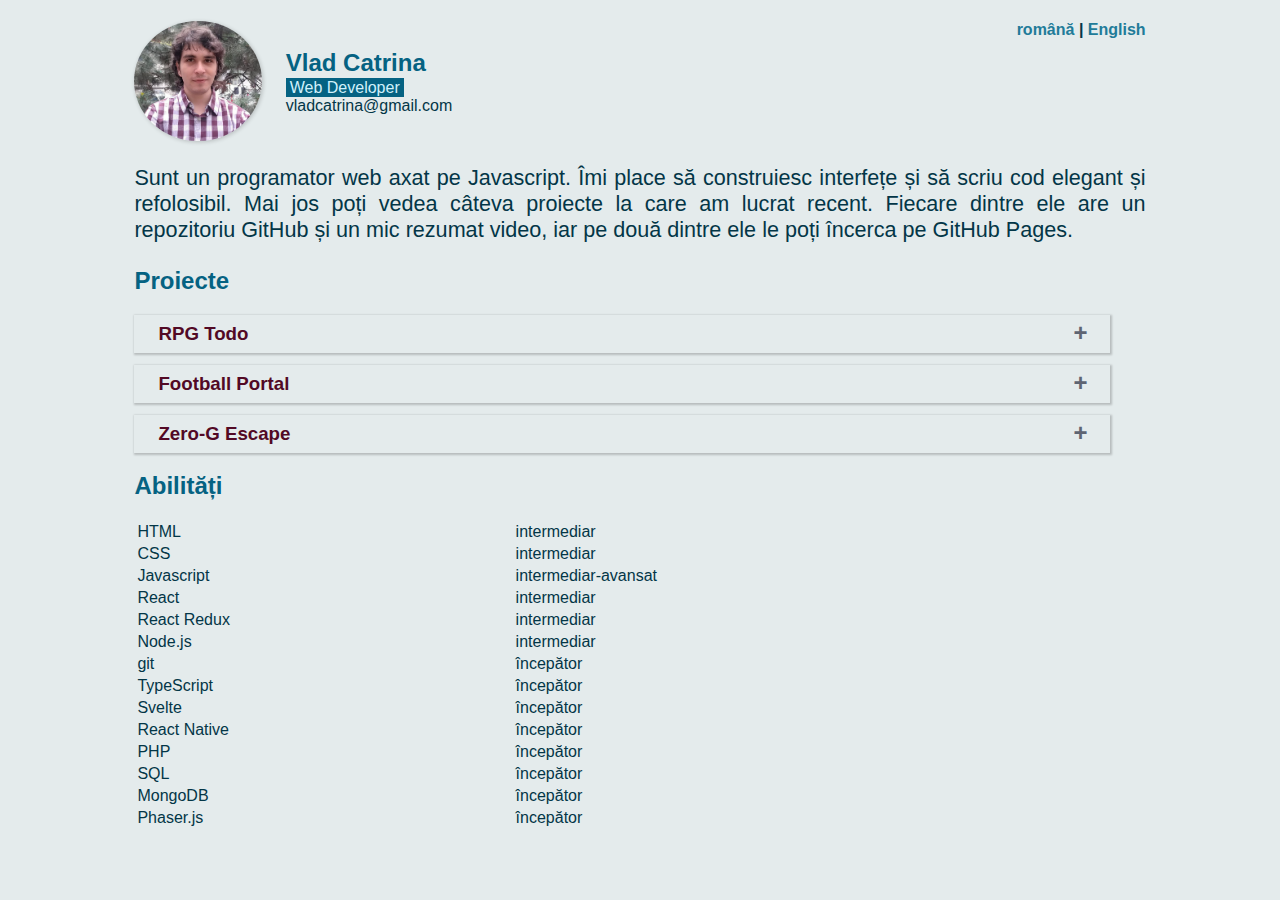
<file: index.html>
<!DOCTYPE html>
<html lang="en">
<head>
    <meta charset="UTF-8">
    <meta name="viewport" content="width=device-width, initial-scale=1.0">
    <title>Document</title>
    <script>
        window.location = "ro/index.html"
    </script>
</head>
<body>
    
</body>
</html>
</file>
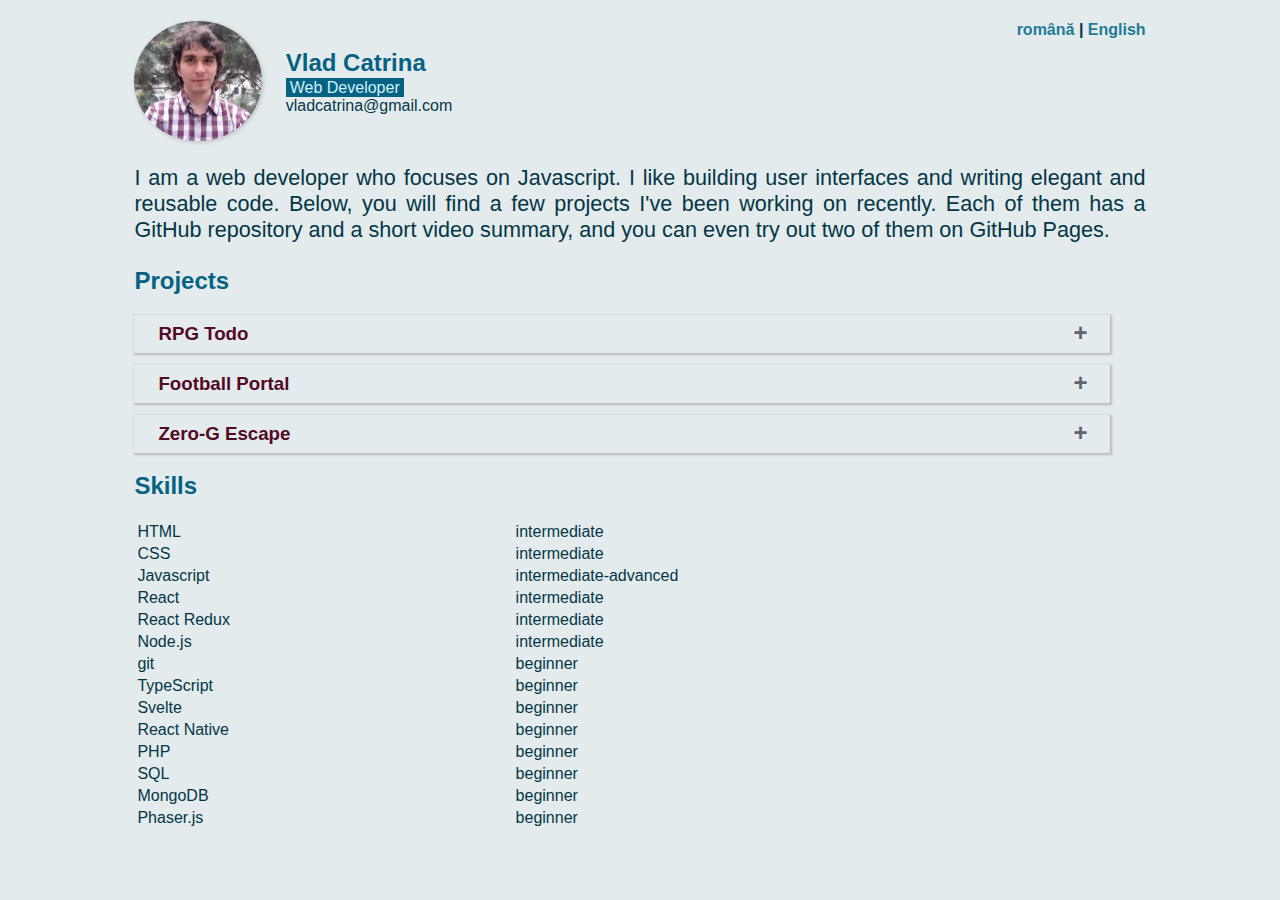
<file: en/index.html>
<!DOCTYPE html>
<html lang="en">

<head>
    <meta charset="UTF-8">
    <meta name="viewport" content="width=device-width, initial-scale=1.0">
    <title>Portfolio</title>
    <link rel="stylesheet" href="../style.css" />
</head>

<body>
    <div class="container">

        <div class="page-head">
            <div class="image-card"><img id="portrait" src="../resume.png" /></div>
            <div class="info">
                <h2>Vlad Catrina</h2>
                <div>
                    <span id="dev">
                        Web Developer
                    </span>
                </div>
                <div>
                    vladcatrina@gmail.com
                </div>
            </div>

            <div class="language-switch">
                <a href="/portfolio/ro">română</a> |
                <a href="/portfolio/en">English</a>
            </div>
        </div>

        <summary>
            <p>
                I am a web developer who focuses on Javascript. I like building user interfaces and writing
                elegant
                and reusable code. Below, you will find a few projects I've been working on recently. Each of them
                has a GitHub repository and a short video summary, and you can even try out two of them on GitHub Pages.
            </p>
        </summary>

        <div id="projects">
            <h2>Projects</h2>
            <div>
                <div class="accordion-item">
                    <label class="accordion-label" for="todo">
                        <h3 class="accordion-title">RPG Todo</h3>
                    </label>
                    <input id="todo" type="checkbox" class="accordion-option">

                    <div class="accordion-content">
                        <p>
                            <a href="https://github.com/vladcatrina/svelte-todo">Repository</a>
                        </p>
                        <p>
                            <a href="https://vladcatrina.github.io/svelte-todo-build/">GitHub Pages</a>
                        </p>
                        <p>
                            This is a single-page app in which you can keep track of your day-to-day tasks.
                            There are two types of todos: Quests and Trainings. Quests reward experience points, while
                            Trainings increase your level in a certain skill. A Quest can also require a certain skill
                            level to complete. Both types of todos can have a time limit, and the app has a
                            notifications dropdown, where you can view expired todos, as well as those that have less
                            than a quarter of their allotted time left.
                        </p>
                        <p>
                            The app was built using the Svelte framework. It has no back-end - data is stored in Local
                            Storage. I haven't used other JS or CSS dependencies.
                        </p>

                        <video muted controls preload="none" width="720">
                            <source src="../videos/todovideo.mp4" type="video/mp4">
                            Sorry, your browser doesn't support embedded videos.
                        </video>
                    </div>
                </div>

                <div class="accordion-item">
                    <label class="accordion-label" for="football">
                        <h3 class="accordion-title">Football Portal</h3>
                    </label>
                    <input id="football" type="checkbox" class="accordion-option">

                    <div class="accordion-content">
                        <p>
                            <a href="https://github.com/vladcatrina/football-portal">Repository</a>
                        </p>
                        <p>
                            This is a website on which you can view football-related data, retrieved from the
                            Football-Data.org API. Data is received in JSON format and transformed by my node.js &
                            express.js app into HTML templates using the EJS templating system. Table components are
                            generated by a single function, which allowed me to derive fields from data objects, and
                            implement pagination. This function returns both an HTML table and a Javascript code that
                            controls pagination, both of these with the help of EJS magic.
                        </p>
                        <p>
                            Each competition, team, match or player can have their own discussion thread on the forum.
                            These threads contain tree-like (recursive) comments. Threads are stored in a MongoDB
                            collection up in the cloud.
                        </p>

                        <video muted controls preload="none" width="720">
                            <source src="../videos/footballvideo.mp4" type="video/mp4">
                            Sorry, your browser doesn't support embedded videos.
                        </video>
                    </div>
                </div>

                <div class="accordion-item">
                    <label class="accordion-label" for="zerog">
                        <h3 class="accordion-title">Zero-G Escape</h3>
                    </label>
                    <input id="zerog" type="checkbox" class="accordion-option">

                    <div class="accordion-content">
                        <p>
                            <a href="https://github.com/vladcatrina/zerog-escape">Repository</a>
                        </p>
                        <p>
                            <a href="https://vladcatrina.github.io/zerog-escape/">GitHub Pages</a>
                        </p>
                        <p>
                            In this platforming game, a mad scientist is trying to escape his own laboratory, but the
                            lab is infinite, generating a new level each time, out of a predefined list of JSON objects.
                            To avoid obstacles and lasers, the scientist has an ace up his sleeve - he can enable
                            weightlessness - Zero G.
                        </p>
                        <p>
                            The game was made with TypeScript using the Phaser.js engine. The sounds I used are listed
                            in
                            the repo readme. The graphics are my creation, except the character's body, which is a
                            recolored version of the <a
                                href="https://phaser.io/tutorials/making-your-first-phaser-3-game/part1">body of the
                                character in the Phaser tutorial,</a> and a few menu assets.
                        </p>
                        <p>
                            The framerate problems you see in the video aren't present in the actual game. You can check
                            this by clicking the <a href="https://vladcatrina.github.io/zerog-escape/">GitHub Pages
                                link</a>.
                            ;)
                        </p>

                        <video muted controls preload="none" width="720">
                            <source src="../videos/zerogvideo.mp4" type="video/mp4">
                            Sorry, your browser doesn't support embedded videos.
                        </video>
                    </div>
                </div>
            </div>
        </div>
        <div>
            <h2>Skills</h2>
            <div>
                <table>
                    <tr>
                        <td>HTML</td>
                        <td>intermediate</td>
                    </tr>
                    <tr>
                        <td>CSS</td>
                        <td>intermediate</td>
                    </tr>
                    <tr>
                        <td>Javascript</td>
                        <td>intermediate-advanced</td>
                    </tr>
                    <tr>
                        <td>React</td>
                        <td>intermediate</td>
                    </tr>
                    <tr>
                        <td>React Redux</td>
                        <td>intermediate</td>
                    </tr>
                    <tr>
                        <td>Node.js</td>
                        <td>intermediate</td>
                    </tr>
                    <tr>
                        <td>git</td>
                        <td>beginner</td>
                    </tr>
                    <tr>
                        <td>TypeScript</td>
                        <td>beginner</td>
                    </tr>
                    <tr>
                        <td>Svelte</td>
                        <td>beginner</td>
                    </tr>
                    <tr>
                        <td>React Native</td>
                        <td>beginner</td>
                    </tr>
                    <tr>
                        <td>PHP</td>
                        <td>beginner</td>
                    </tr>
                    <tr>
                        <td>SQL</td>
                        <td>beginner</td>
                    </tr>
                    <tr>
                        <td>MongoDB</td>
                        <td>beginner</td>
                    </tr>
                    <tr>
                        <td>Phaser.js</td>
                        <td>beginner</td>
                    </tr>
                </table>
            </div>
        </div>

    </div>
</body>

</html>
</file>
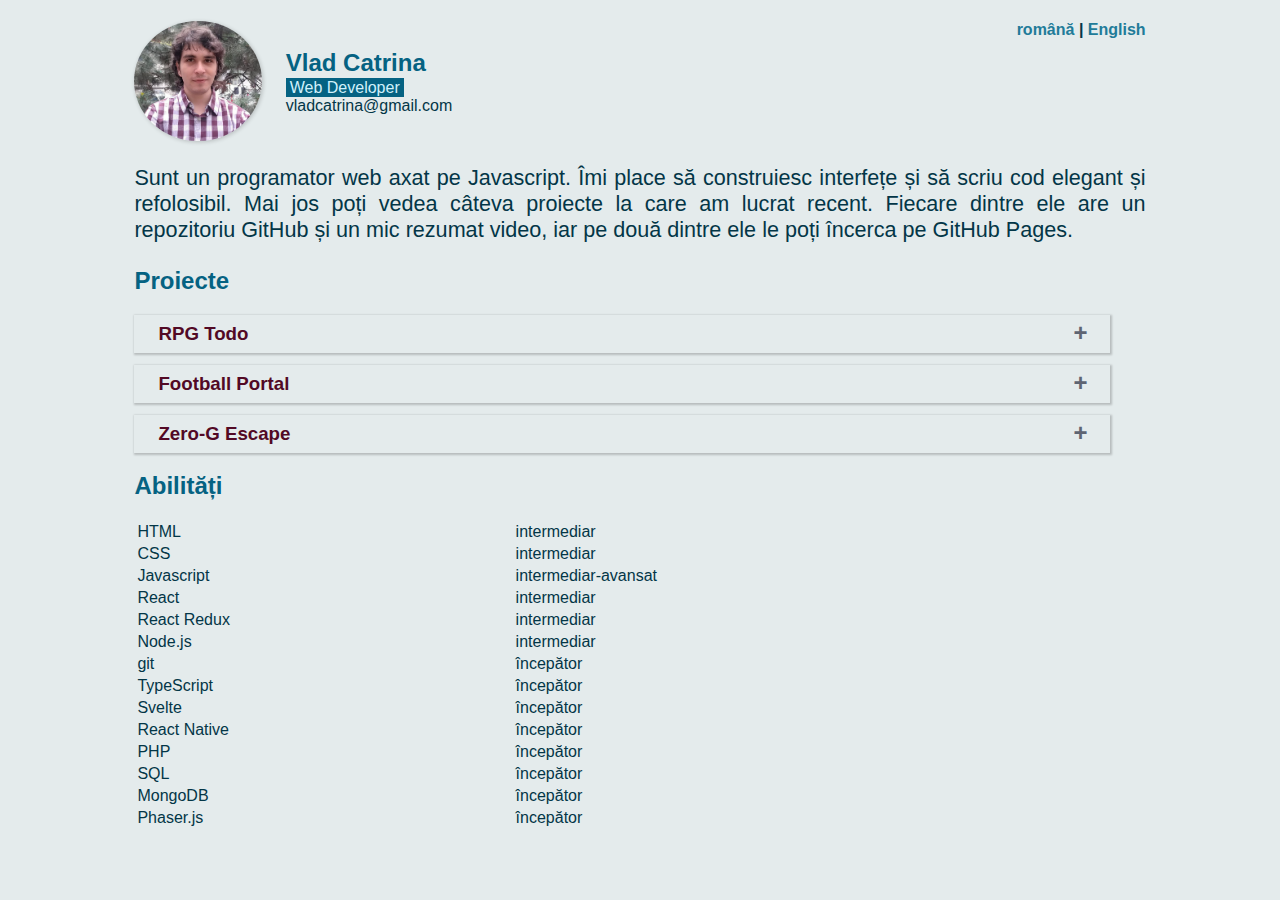
<file: ro/index.html>
<!DOCTYPE html>
<html lang="en">

<head>
    <meta charset="UTF-8">
    <meta name="viewport" content="width=device-width, initial-scale=1.0">
    <title>Portfolio</title>
    <link rel="stylesheet" href="../style.css" />
</head>

<body>
    <div class="container">

        <div class="page-head">
            <div class="image-card"><img id="portrait" src="../resume.png" /></div>
            <div class="info">
                <h2>Vlad Catrina</h2>
                <div>
                    <span id="dev">
                        Web Developer
                    </span>
                </div>
                <div>
                    vladcatrina@gmail.com
                </div>
            </div>

            <div class="language-switch">
                <a href="/portfolio/ro">română</a> |
                <a href="/portfolio/en">English</a>
            </div>
        </div>

        <summary>
            <p>
                Sunt un programator web axat pe Javascript. Îmi place să construiesc interfețe și să scriu cod elegant
                și refolosibil. Mai jos poți vedea câteva proiecte la care am lucrat recent. Fiecare dintre ele are un
                repozitoriu GitHub și un mic rezumat video, iar pe două dintre ele le poți încerca pe GitHub Pages.
            </p>
        </summary>

        <div id="projects">
            <h2>Proiecte</h2>
            <div>
                <div class="accordion-item">
                    <label class="accordion-label" for="todo">
                        <h3 class="accordion-title">RPG Todo</h3>
                    </label>
                    <input id="todo" type="checkbox" class="accordion-option">

                    <div class="accordion-content">
                        <p>
                            <a href="https://github.com/vladcatrina/svelte-todo">Repozitoriu</a>
                        </p>
                        <p>
                            <a href="https://vladcatrina.github.io/svelte-todo-build/">GitHub Pages</a>
                        </p>
                        <p>
                            Este o aplicație single-page în care îți poți gestiona treburile de zi cu zi.
                            Sarcinile pot fi de două feluri: Quest și Training. Quest-urile te recompensează cu
                            experiență, în timp ce Training-urile îți măresc nivelul unei anume abilități. Quest-ul
                            poate fi condiționat și de atingerea unui anume nivel de abilitate. Ambele tipuri de sarcini
                            pot fi contratimp, iar aplicația are un dropdown cu notificări, unde poți vedea sarcinile
                            expirate și pe cele care au intrat în ultimul sfert al timpului alocat.
                        </p>
                        <p>
                            Aplicația a fost realizată cu framework-ul Svelte. Nu are back-end - datele sunt reținute în
                            local storage. Nu am folosit alte dependințe de JS sau CSS.
                        </p>

                        <video muted controls preload="none" width="720">
                            <source src="../videos/todovideo.mp4" type="video/mp4">
                            Sorry, your browser doesn't support embedded videos.
                        </video>
                    </div>
                </div>

                <div class="accordion-item">
                    <label class="accordion-label" for="football">
                        <h3 class="accordion-title">Football Portal</h3>
                    </label>
                    <input id="football" type="checkbox" class="accordion-option">

                    <div class="accordion-content">
                        <p>
                            <a href="https://github.com/vladcatrina/football-portal">Repozitoriu</a>
                        </p>
                        <p>
                            Este un site web în care poți viziona date fotbalistice obținute prin API-ul
                            Football-Data.org. Datele sunt primite în format JSON și transformate de o aplicație node.js
                            cu express.js în template-uri HTML cu ajutorul sistemului de templating EJS. Componentele de
                            tip tabel
                            sunt generate printr-o singură funcție, care permite derivarea câmpurilor și paginarea;
                            aceasta returnează atât tabelul HTML cât și un cod Javascript pentru paginare, ambele prin
                            magia EJS.
                        </p>
                        <p>
                            Fiecare competiție, echipă, meci sau jucător poate avea propriul fir de discuție pe forum.
                            Aceste fire pot conține comentarii arborescente (recursive). Firele de discuție sunt
                            reținute într-o colecție MongoDB aflată în cloud.
                        </p>

                        <video muted controls preload="none" width="720">
                            <source src="../videos/footballvideo.mp4" type="video/mp4">
                            Sorry, your browser doesn't support embedded videos.
                        </video>
                    </div>
                </div>

                <div class="accordion-item">
                    <label class="accordion-label" for="zerog">
                        <h3 class="accordion-title">Zero-G Escape</h3>
                    </label>
                    <input id="zerog" type="checkbox" class="accordion-option">

                    <div class="accordion-content">
                        <p>
                            <a href="https://github.com/vladcatrina/zerog-escape">Repozitoriu</a>
                        </p>
                        <p>
                            <a href="https://vladcatrina.github.io/zerog-escape/">GitHub Pages</a>
                        </p>
                        <p>
                            În acest joc platformer, un savant țicnit încearcă să scape din propriul laborator, însă laboratorul e
                            infinit, generând automat câte un nou nivel dintr-o listă predefinită de scheme JSON. Pentru
                            a evita obstacolele și armele laser automate, savantul are un as în mânecă - poate activa
                            starea de imponderabilitate (Zero G).
                        </p>
                        <p>
                            Jocul a fost realizat în TypeScript cu engine-ul Phaser.js. Sunetele folosite sunt enumerate
                            în readme-ul repozitoriului. Grafica este creată tot de mine, mai puțin trupul personajului,
                            care este o variantă recolorată a trupului <a
                                href="https://phaser.io/tutorials/making-your-first-phaser-3-game/part1">omulețului din
                                tutorialul Phaser</a>, și câteva elemente din meniu.
                        </p>
                        <p>
                            Problemele de framerate din videoul de mai jos nu se găsesc în jocul real. Poți verifica
                            asta urmând link-ul <a href="https://vladcatrina.github.io/zerog-escape/">GitHub Pages</a>.
                            ;)
                        </p>

                        <video muted controls preload="none" width="720">
                            <source src="../videos/zerogvideo.mp4" type="video/mp4">
                            Sorry, your browser doesn't support embedded videos.
                        </video>
                    </div>
                </div>
            </div>
        </div>
        <div>
            <h2>Abilități</h2>
            <div>
                <table>
                    <tr>
                        <td>HTML</td>
                        <td>intermediar</td>
                    </tr>
                    <tr>
                        <td>CSS</td>
                        <td>intermediar</td>
                    </tr>
                    <tr>
                        <td>Javascript</td>
                        <td>intermediar-avansat</td>
                    </tr>
                    <tr>
                        <td>React</td>
                        <td>intermediar</td>
                    </tr>
                    <tr>
                        <td>React Redux</td>
                        <td>intermediar</td>
                    </tr>
                    <tr>
                        <td>Node.js</td>
                        <td>intermediar</td>
                    </tr>
                    <tr>
                        <td>git</td>
                        <td>începător</td>
                    </tr>
                    <tr>
                        <td>TypeScript</td>
                        <td>începător</td>
                    </tr>
                    <tr>
                        <td>Svelte</td>
                        <td>începător</td>
                    </tr>
                    <tr>
                        <td>React Native</td>
                        <td>începător</td>
                    </tr>
                    <tr>
                        <td>PHP</td>
                        <td>începător</td>
                    </tr>
                    <tr>
                        <td>SQL</td>
                        <td>începător</td>
                    </tr>
                    <tr>
                        <td>MongoDB</td>
                        <td>începător</td>
                    </tr>
                    <tr>
                        <td>Phaser.js</td>
                        <td>începător</td>
                    </tr>
                </table>
            </div>
        </div>

    </div>
</body>

</html>
</file>
<file: style.css>
body {
    background-color: rgb(228, 235, 236);
    font-family: 'Gill Sans', 'Gill Sans MT', Calibri, 'Trebuchet MS', sans-serif;
    font-size: medium;
    overflow-y: scroll;
}

body {
    color: #033647;
}

a {
    color: #217b99;
    text-decoration: none;  
}

a:hover {
    text-decoration: underline;
}

h1, h2, h3, h4, h4 {
    color: #056282;
}

h3 {
    margin: 4px 0;
}

p {
    text-align: justify;
    margin: 4px 0;
    font-size: larger;
}

summary {
    font-size: large;
    margin: 24px 0;
}

.page-head {
    display: flex;
    position: relative;
    align-items: center;
}

.language-switch {
    position: absolute;
    right: 0;
    top: 0;
    font-weight: bold;
}

.page-head h1,
.page-head h2 {
    margin: 2px 0;
}

.info {
    margin-left: 24px;
}

.image-card {
    display: inline-block;
    padding: 0;
    height: 120px;
    border-radius: 100%;
    box-shadow: 1px 1px 4px 0px rgba(0,0,0,0.2);
    overflow: hidden;
}

#portrait {
    margin: 0;
    height: 100%;
}

.container {
    width: 80%;
    max-width: 1024px;
    margin: 0 auto;
    padding: 1% 2% 2% 2%;
}

#dev {
    z-index: 1;
    padding: 1px 4px;
    color: #D1F1FC !important;
    background-color: #056282;
}

.accordion-item {
    position: relative;
}

.accordion-content {
    height: 0;
    overflow: hidden;
}

.accordion-title:hover {
    text-decoration: underline;
}

.accordion-title {
    cursor: pointer;
}

.accordion-option {
    position: absolute;
    top: 4px;
    right: 12px;
    height: 0;
    width: 0;
    margin: 0;
}

.accordion-option:after {
    cursor: pointer;
    color: #5E6472;
    font-size: 24px;
    font-weight: bold;
    content: '+';
}


.accordion-option:checked:after {
    content: '-';
}

.accordion-option:checked + .accordion-content {
    height: auto;
}

video {
    max-width: 100%;
    margin: 4px 0;
}

#projects .accordion-item {
    box-shadow: 1px 1px 2px 1px rgb(0, 0, 0, 0.2);
    padding: 4px 24px;
    margin-right: 36px;
    margin-bottom: 12px;
}

#projects .accordion-item .accordion-option {
    right: 36px;
}

#projects .accordion-label h3 {
    color: #520925;
}

table {
    width: 75%;
}

td {
    width: 50%;
}

@media screen and (max-width: 768px) {
    body {
        font-size: medium;
        margin: 0;
    }

    p {
        font-size: large;
    }

    .image-card {
        height: 80px;
    }

    .info {
        margin-left: 12px;
    }

    .container {
        width: 90%;
    }

    .accordion-item {
        margin: 0 0 4px -8px !important;
        padding: 4px !important;
        width: 101%;
    }

    .accordion-item p {
        font-size: medium;
    }

    .language-switch {
        font-size: small;
        right: -8px;
    }

    #projects .accordion-item .accordion-option {
        right: 24px;
    }
}
</file>
